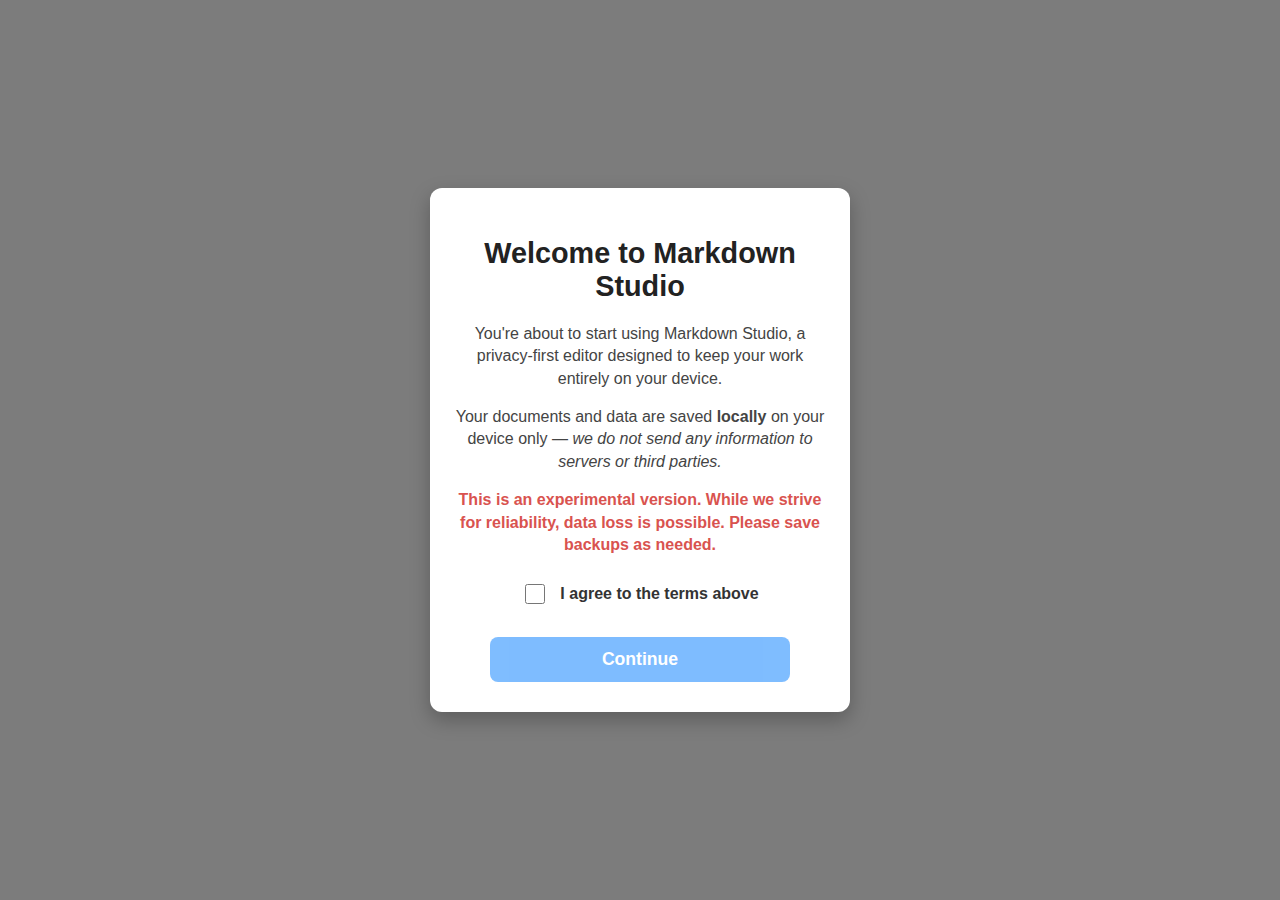
<file: index.html>
<!DOCTYPE html>
<html lang="en">
<head>
<meta charset="UTF-8" />
<meta name="viewport" content="width=device-width, initial-scale=1, maximum-scale=1, user-scalable=no" />
<title>Welcome to Markdown Studio</title>
<style>
  /* Reset some defaults */
  * {
    box-sizing: border-box;
  }
  body, html {
    margin: 0; padding: 0; height: 100%;
    background: rgba(0, 0, 0, 0.3);
    font-family: 'Segoe UI', Tahoma, Geneva, Verdana, sans-serif;
    -webkit-font-smoothing: antialiased;
    -moz-osx-font-smoothing: grayscale;
  }

  /* Flex container to center popup */
  body {
    display: flex;
    align-items: center;
    justify-content: center;
    padding: 10px;
  }

  /* Popup container */
  .popup {
    background: white;
    border-radius: 12px;
    box-shadow: 0 8px 20px rgba(0,0,0,0.25);
    max-width: 420px;
    width: 100%;
    padding: 30px 25px;
    text-align: center;
  }

  /* Heading */
  .popup h1 {
    font-weight: 700;
    font-size: 1.8rem;
    margin-bottom: 20px;
    color: #222;
  }

  /* Message paragraphs */
  .popup p {
    font-weight: 500;
    color: #444;
    font-size: 1rem;
    margin-bottom: 16px;
    line-height: 1.4;
  }

  /* Highlight certain text */
  .popup p.important {
    font-weight: 600;
    color: #d9534f; /* a subtle red for warning */
  }

  /* Checkbox container */
  .checkbox-container {
    display: flex;
    align-items: center;
    justify-content: center;
    margin: 25px 0 30px;
    user-select: none;
  }

  .checkbox-container input[type="checkbox"] {
    width: 20px;
    height: 20px;
    cursor: pointer;
  }

  .checkbox-container label {
    margin-left: 12px;
    font-weight: 600;
    font-size: 1rem;
    color: #333;
    cursor: pointer;
  }

  /* Continue button */
  button.continue-btn {
    background-color: #007bff;
    color: white;
    font-weight: 600;
    font-size: 1.1rem;
    padding: 12px 28px;
    border: none;
    border-radius: 8px;
    width: 100%;
    max-width: 300px;
    cursor: not-allowed;
    opacity: 0.5;
    transition: background-color 0.3s ease, opacity 0.3s ease;
    user-select: none;
  }

  button.continue-btn.enabled {
    cursor: pointer;
    opacity: 1;
  }

  button.continue-btn.enabled:hover, button.continue-btn.enabled:focus {
    background-color: #0056b3;
    outline: none;
  }

  @media (max-width: 400px) {
    .popup {
      padding: 25px 18px;
    }
    .popup h1 {
      font-size: 1.5rem;
    }
    button.continue-btn {
      font-size: 1rem;
      padding: 10px 20px;
      max-width: 100%;
    }
    .checkbox-container label {
      font-size: 0.95rem;
    }
  }
</style>
</head>
<body>
  <section class="popup" role="dialog" aria-labelledby="welcome-title" aria-describedby="welcome-desc">
    <h1 id="welcome-title">Welcome to Markdown Studio</h1>
    <p id="welcome-desc">You're about to start using Markdown Studio, a privacy-first editor designed to keep your work entirely on your device.</p>
    <p>Your documents and data are saved <strong>locally</strong> on your device only — <em>we do not send any information to servers or third parties.</em></p>
    <p class="important">This is an experimental version. While we strive for reliability, <strong>data loss is possible.</strong> Please save backups as needed.</p>

    <div class="checkbox-container">
      <input type="checkbox" id="agree-checkbox" />
      <label for="agree-checkbox">I agree to the terms above</label>
    </div>

    <button class="continue-btn" id="continue-btn" disabled type="button" aria-disabled="true">Continue</button>
  </section>

<script>
  window.addEventListener('DOMContentLoaded', () => {
    const checkbox = document.getElementById('agree-checkbox');
    const continueBtn = document.getElementById('continue-btn');

    // Check if user has already agreed
    if (localStorage.getItem('terms-agreed') === 'true') {
      window.location.href = '/Studio/app';
    }

    checkbox.addEventListener('change', () => {
      if (checkbox.checked) {
        continueBtn.disabled = false;
        continueBtn.classList.add('enabled');
        continueBtn.setAttribute('aria-disabled', 'false');
      } else {
        continueBtn.disabled = true;
        continueBtn.classList.remove('enabled');
        continueBtn.setAttribute('aria-disabled', 'true');
      }
    });

    continueBtn.addEventListener('click', () => {
      if (continueBtn.disabled) return;
      localStorage.setItem('terms-agreed', 'true');
      window.location.href = '/Studio/app';
    });
  });
</script>
</body>
</html>
</file>
